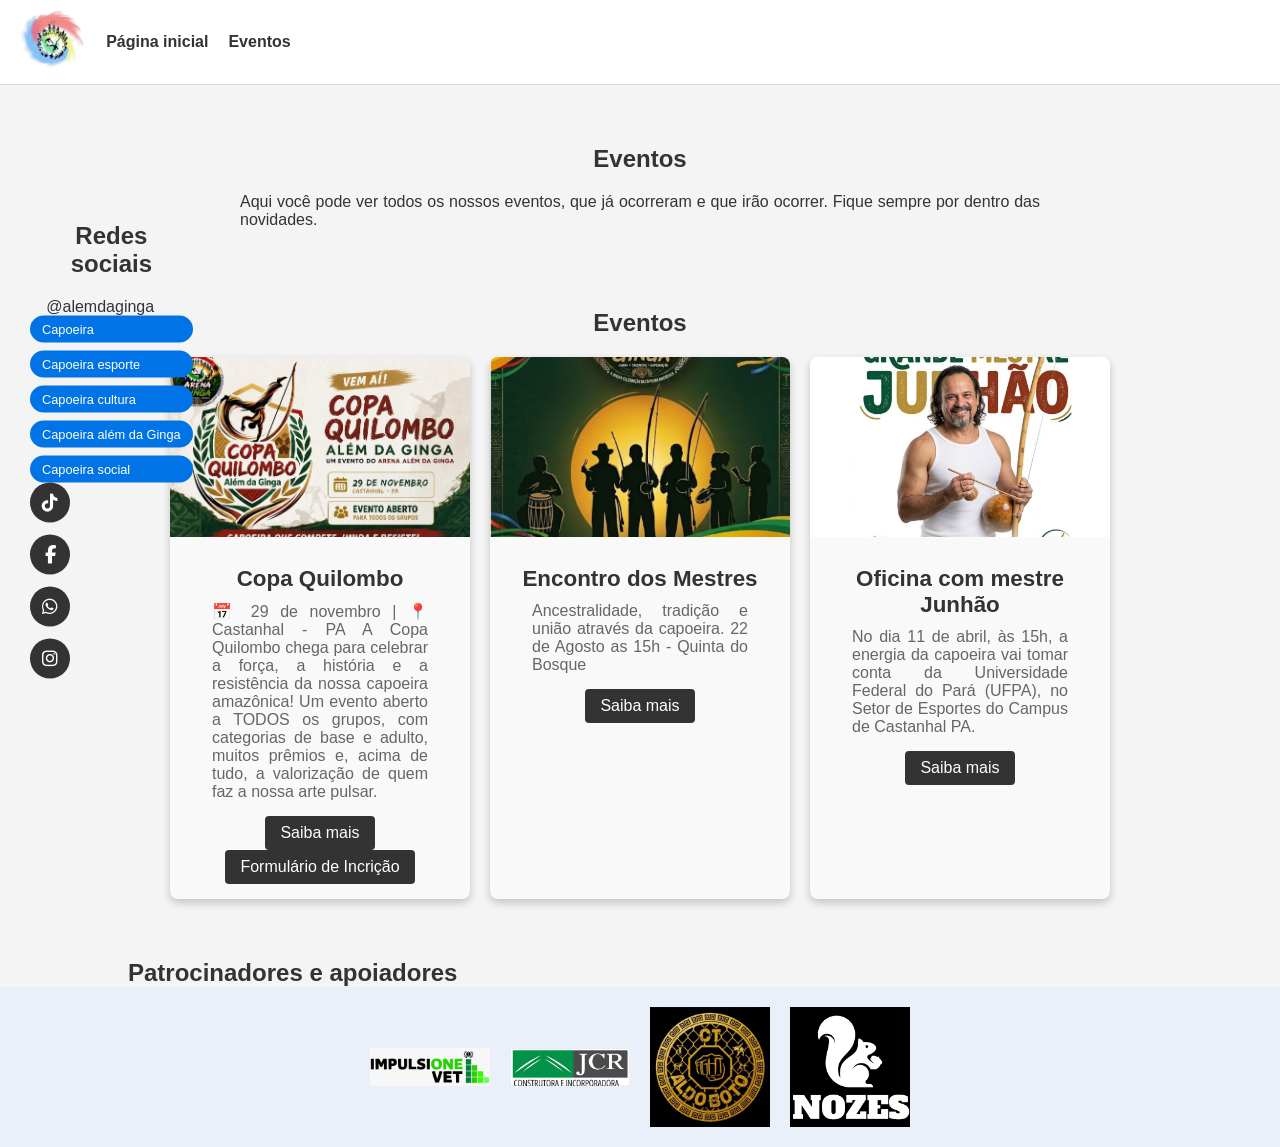
<file: eventos-index.html>
<!DOCTYPE html>
<html lang="pt-BR">
<head>
  <meta charset="UTF-8">
  <title>Além da Ginga</title>
  <head>
  <link rel="shortcut icon" href="img/logo-ginga.png" type="image/x-icon">
  <link rel="stylesheet" href="style.css">
   <link rel="stylesheet" href="https://cdnjs.cloudflare.com/ajax/libs/font-awesome/6.4.0/css/all.min.css">
  </head>
<body>
  <header>
  <div class="logo">
    <img src="img/logo-ginga.png" alt="Logo Além da Ginga">
  </div>
  <nav class="navbar">
    <ul>
      <li><a href="index.html">Página inicial</a></li>
      <li><a href="eventos-index.html">Eventos</a></li>
    </ul>
  </nav>
</header>

<!-- Eventos -->
  <section id="eventos">
    <h2>Eventos</h2>
    <p>Aqui você pode ver todos os nossos eventos, que já ocorreram e que irão ocorrer. Fique sempre por dentro das novidades.</p>
  </section>
  <section id="eventos">
  <h2>Eventos</h2>
  <div class="eventos-container">
    <!-- Card de evento -->
    <div class="evento-card">
      <img src="img/Copaquilombo.jpeg" alt="Imagem do evento">
      <div class="evento-info">
        <h3>Copa Quilombo</h3>
        <p>📅 29 de novembro | 📍 Castanhal - PA
A Copa Quilombo chega para celebrar a força, a história e a resistência da nossa capoeira amazônica! Um evento aberto a TODOS os grupos, com categorias de base e adulto, muitos prêmios e, acima de tudo, a valorização de quem faz a nossa arte pulsar.</p>
        <a href="https://www.instagram.com/p/Dc4syGhFh2-/?igsi=OXUxN3NuNmkyNG1s">Saiba mais</a>
        <a href="https://docs.google.com/forms/d/1gUNEoCvn21JT8FTIdyfeB-2ILQYALZ2hnYDLTrHfJCM/edit">Formulário de Incrição</a>
      </div>
    </div>

    <div class="evento-card">
      <img src="img/Encontro dos mestres.jpeg" alt="Imagem do evento">
      <div class="evento-info">
        <h3>Encontro dos Mestres</h3>
        <p>Ancestralidade, tradição e união através da capoeira. 22 de Agosto as 15h - Quinta do Bosque</p>
        <a href="https://www.instagram.com/p/DbwR_xqke-B/?igsi=MzRoYmtuYm00Z3Bu">Saiba mais</a>
      </div>
    </div>

        <div class="evento-card">
      <img src="img/junhão.jpeg" alt="Imagem do evento">
      <div class="evento-info">
        <h3>Oficina com mestre Junhão</h3>
        <p>No dia 11 de abril, às 15h, a energia da capoeira vai tomar conta da Universidade Federal do Pará (UFPA), no Setor de Esportes do Campus de Castanhal PA. </p>
        <a href="https://www.instagram.com/p/DV_m0OOEWii/?igsi=MWd1aXJlZjR3YWtzaw%3D%3D">Saiba mais</a>
      </div>
    </div>
  </div>
</section>
  <!-- Barra lateral fixa -->
 <div class="social-sidebar">
  <!-- Seção Redes Sociais -->

<section class="social-section">
  <h2>Redes sociais</h2>
  <p>@alemdaginga</p>

  <!-- Tags -->
  <div class="tags">
    <span>Capoeira</span>
    <span>Capoeira esporte</span>
    <span>Capoeira cultura</span>
    <span>Capoeira além da Ginga</span>
    <span>Capoeira social</span>
  </div>

  <!-- Ícones sociais -->
  <div class="social-icons">
    <a href="https://www.tiktok.com/@alemdaginga?_r=1&_t=ZS-991d1IFkJmf" target="_blank"><i class="fab fa-tiktok"></i></a>
    <a href="https://facebook.com/alemdaginga" target="_blank"><i class="fab fa-facebook-f"></i></a>
    <a href="https://wa.me/+5509193571306" target="_blank"><i class="fab fa-whatsapp"></i></a>
    <a href="https://www.instagram.com/alemdagingacapoeira?igsi=MXR1a3l2a2ZmcWxrcg%3D%3D" target="_blank"><i class="fab fa-instagram"></i></a>
  </div>
  </div>
</section>


<!-- Rodapé -->
 <h2>Patrocinadores e apoiadores</h2>
<footer class="site-footer">
  <div class="patrocinadores">
    <img src="img/patrocinador-3.jpeg" alt="Patrocinador 1">
    <img src="img/patrocinador-4.jpeg" alt="Patrocinador 2">
    <img src="img/patrocinador-2.jpeg" alt="Patrocinador 3">
    <img src="img/patrocinador-1.jpeg" alt="Patrocinador 4">
  </div>
</footer>
</body>
</html>
</file>
<file: style.css>
@charset "UTF-8";
/* Reset básico */
body {
  font-family: Arial, sans-serif;
  margin: 0;
  background: #f4f4f4;
  color: #333;
  text-align: justify;
}
/* Parte cabeça do site*/
header {
  display: flex;
  align-items: center;
  background: #fff;
  border-bottom: 1px solid #ddd;
  padding: 10px 20px;
}

.logo img {
  height: 60px; /* ajusta tamanho da logo */
  margin-right: 20px;
}

.navbar ul {
  list-style: none;
  display: flex;
  gap: 20px;
  margin: 0;
  padding: 0;
}

.navbar a {
  text-decoration: none;
  color: #333;
  font-weight: bold;
}

/* Foto destaque*/
.hero img {
  width: 500px;   /* ou outro tamanho */
  height: auto;
  display: block;
  margin: 20px auto; /* centraliza */
}

/* imagem lateral fixa */
.imagens-laterais {
  position: fixed;
  top: 50%;
  right: 10px;
  transform: translateY(-50%);
  display: flex;
  flex-direction: column;
  gap: 12px;
  z-index: 1000;
}

.imagens-laterais img {
  width: 120px;
  height: auto;
  border-radius: 8px;
  cursor: zoom-in;
  transition: transform 0.3s;
}

.imagens-laterais img:hover {
  transform: scale(1.1); /* leve zoom na lateral */
}

/* Lightbox central */
.lightbox {
  position: fixed;
  top: 0; left: 0;
  width: 100%; height: 100%;
  background: rgba(0,0,0,0.7);
  display: none;              /* escondido por padrão */
  justify-content: center;
  align-items: center;
  z-index: 2000;
}

.lightbox img {
  max-width: 80%;
  max-height: 80%;
  border-radius: 8px;
  box-shadow: 0 4px 12px rgba(0,0,0,0.5);
}

/* Barra de navegação */
.navbar ul {
nav {
  background: #333;
  padding: 10px;
}
nav ul {
  list-style: none;
  margin: 0;
  padding: 0;
  display: flex;
  justify-content: center;
}
nav ul li {
  margin: 0 15px;
}
nav ul li a {
  color: white;
  text-decoration: none;
  font-weight: bold;
}
}

/* Seções principais */
section {
  max-width: 1000px;
  margin: 40px auto;
  padding: 20px;
}
section h1, section h2, section h3 {
  text-align: center;
  margin-bottom: 20px;
}
section p {
  text-align: justify;
}

/* Margens laterais para títulos e parágrafos */
h1, h2, p {
  width: 80%;          /* controla largura do texto */
  margin: 0 auto;      /* centraliza horizontalmente */
}

/* Rodapé (Contato) */
.site-footer {
  background: #e9f0fa;          /* cor do rodapé */
  padding: 20px;
  text-align: center;
}

.patrocinadores {
  display: flex;             /* organiza lado a lado */
  justify-content: center;   /* centraliza horizontalmente */
  flex-wrap: wrap;           /* quebra linha se não couber */
  gap: 20px;                 /* espaço entre as imagens */
}

.patrocinadores img {
  width: 120px;              /* tamanho fixo das logos */
  height: auto;              /* mantém proporção */
  object-fit: contain;       /* evita distorção */
}


.social-sidebar {
  position: fixed;
  top: 50%;
  left: 10px;   /* ou right: 10px se quiser na direita */
  transform: translateY(-50%);
  display: flex;
  flex-direction: column;
  gap: 20px;
  z-index: 1000;
}

/* Tags */
.tags {
  display: flex;
  flex-direction: column;
  gap: 8px;
}

.tags span {
  background: #0073e6;
  color: white;
  padding: 6px 12px;
  border-radius: 20px;
  font-size: 0.8em;
  cursor: pointer;
  transition: background 0.3s;
}

.tags span:hover {
  background: #005bb5;
}

/* Ícones sociais */
.social-icons {
  display: flex;
  flex-direction: column;
  gap: 12px;
}

.social-icons a {
  width: 40px;
  height: 40px;
  background: #333;
  color: white;
  border-radius: 50%;
  text-align: center;
  line-height: 40px;
  font-size: 18px;
  transition: background 0.3s;
}

.social-icons a:hover {
  background: #ffcc00;
  color: #333;
}


/* Container de eventos */
.eventos-container {
  display: flex;
  flex-wrap: wrap;
  justify-content: center;
  gap: 20px; /* espaço entre os cards */
}


/* Card individual */
.evento-card {
  background: #f9f9f9;
  border-radius: 8px;
  overflow: hidden;
  width: 300px;
  box-shadow: 0 4px 8px rgba(0,0,0,0.2);
  transition: transform 0.2s;
}

.evento-card:hover {
  transform: scale(1.05); /* efeito de zoom ao passar o mouse */
}

/* Imagem do card */
.evento-card img {
  width: 100%;
  height: 180px;
  object-fit: cover;
}

/* Informações do evento */
.evento-info {
  padding: 15px;
  text-align: center;
}

.evento-info h3 {
  margin: 10px 0;
  font-size: 1.4em;
  color: #333;
}

.evento-info p {
  font-size: 1em;
  color: #666;
  margin-bottom: 15px;
}

.evento-info a {
  display: inline-block;
  padding: 8px 15px;
  background: #333;
  color: white;
  text-decoration: none;
  border-radius: 4px;
}

.evento-info a:hover {
  background: #ffcc00;
  color: #333;
}
.rodape-eventos {
  background: #f9f9f9;       /* cor de fundo suave */
  padding: 20px;
  text-align: center;
  border-top: 2px solid #ddd;
}

.rodape-eventos h3 {
  margin-bottom: 15px;
  font-size: 1.2em;
  color: #333;
}

.logos {
  display: flex;
  justify-content: center;   /* centraliza horizontalmente */
  align-items: center;
  gap: 30px;                 /* espaço entre os logos */
  flex-wrap: wrap;           /* permite quebrar linha em telas menores */
}

.logos img {
  max-height: 80px;          /* controla altura dos logos */
  width: auto;               /* mantém proporção */
  transition: transform 0.3s;
}

.logos img:hover {
  transform: scale(1.1);     /* leve zoom ao passar o mouse */
}


.carousel-eventos {
  position: relative;
  overflow: hidden;
  max-width: 300px;   /* largura máxima do carrossel */
  margin: 20px auto;
}

.carousel-track {
  display: flex;
  transition: transform 0.5s ease;
}

.carousel-track img {
  width: 100%;        /* ocupa toda a largura do carrossel */
  height: auto;       /* mantém proporção */
  flex-shrink: 0;     /* impede que a imagem seja comprimida */
  border-radius: 8px;
}


/*Mobile*/
@media (max-width: 768px) {
  .social-sidebar {
    position: static;   /* deixa fluir normalmente */
    width: 100%;
    margin-top: 20px;
    transform: none;    /* remove o alinhamento vertical */
    flex-direction: row; /* opcional: ícones em linha */
    justify-content: center;
  }
}
</file>
